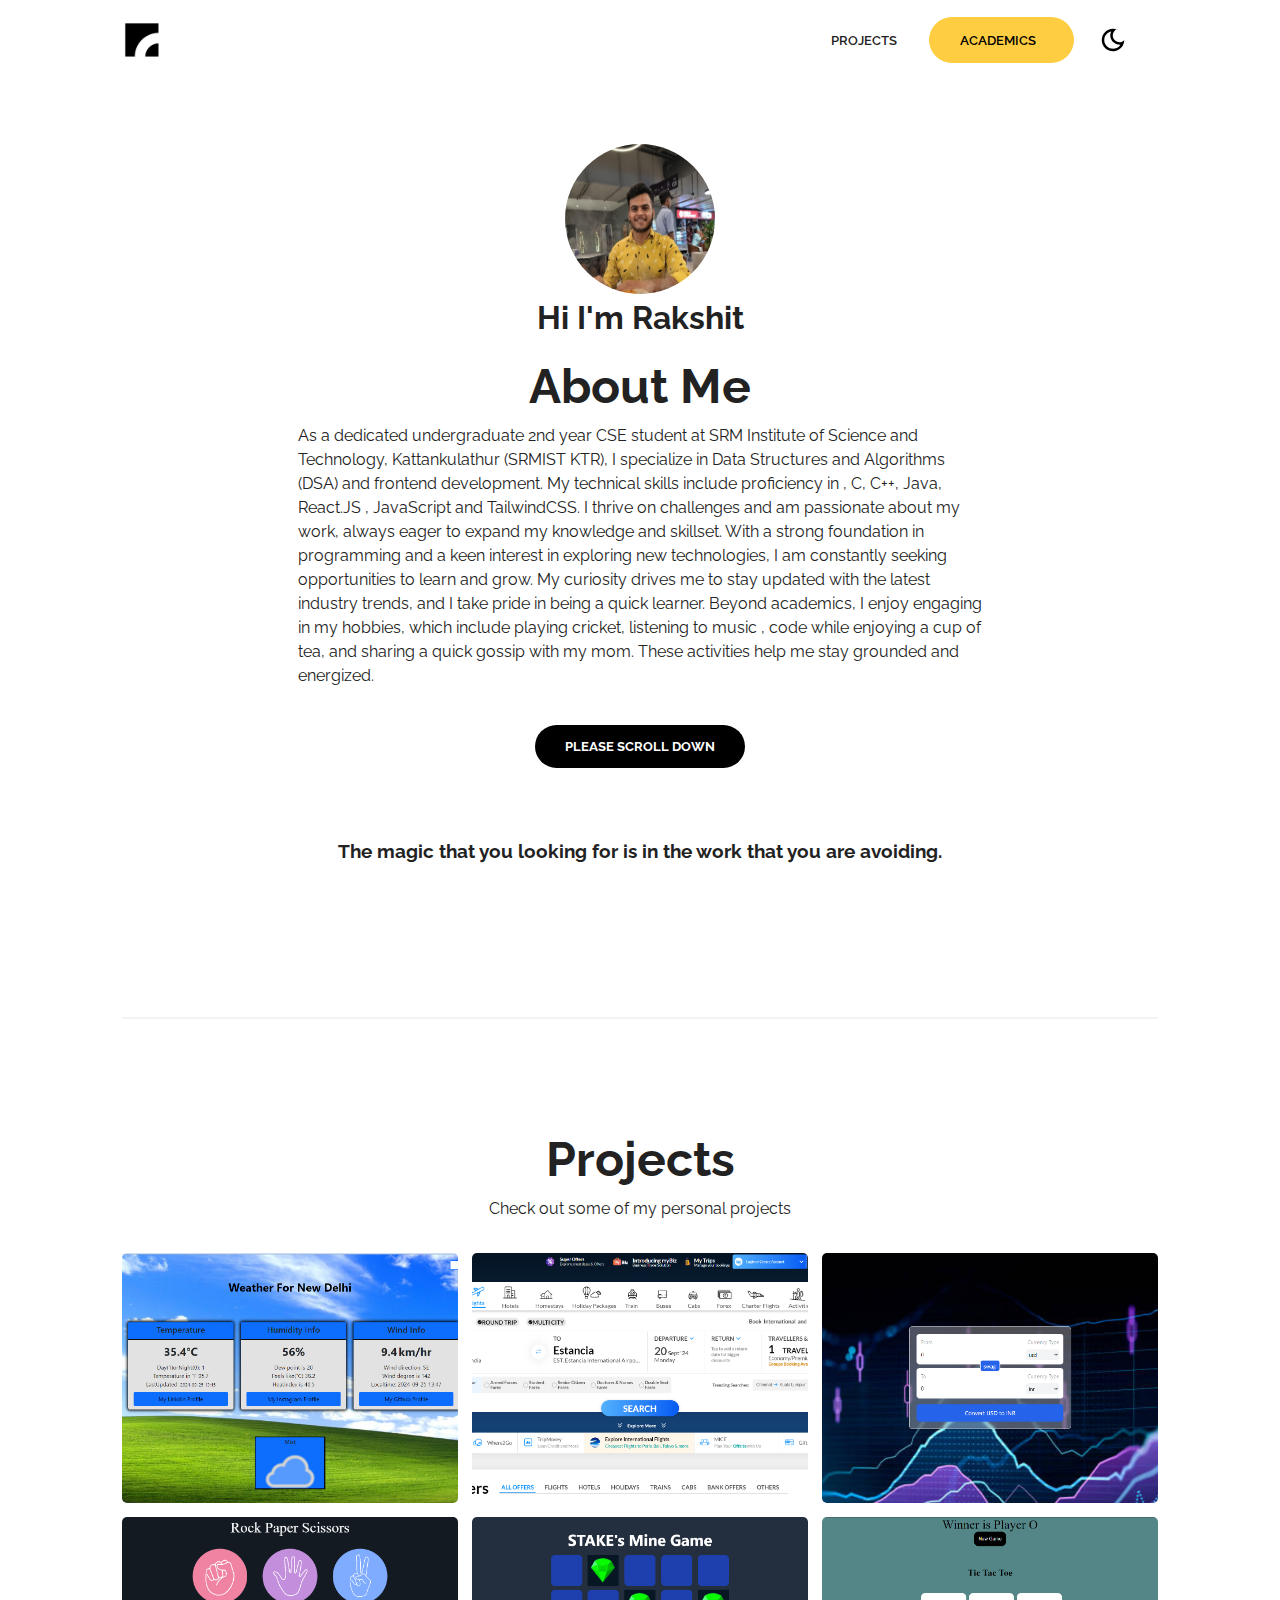
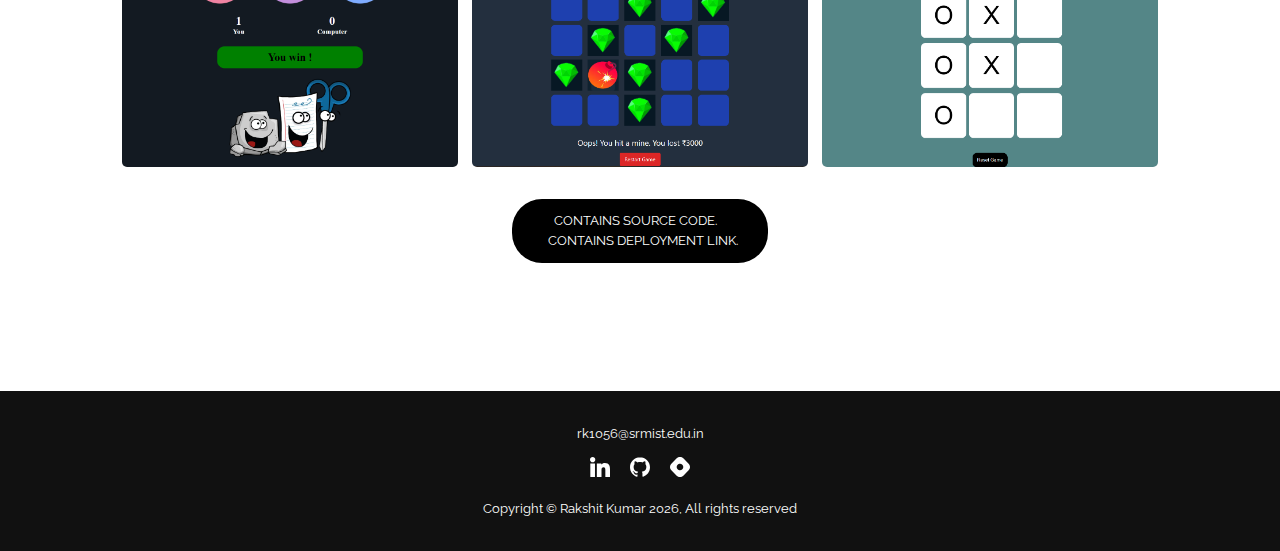
<file: index.html>
<!DOCTYPE html>
<html lang="en">
  <head>
    <meta charset="UTF-8" />
    <meta http-equiv="X-UA-Compatible" content="IE=edge" />
    <meta name="viewport" content="width=device-width, initial-scale=1.0" />
    <!-- Primary Meta Tags -->
    <title>Rakshit's Portfolio</title>
    <meta name="title" content="Rakshit's Portfolio Website" />
    <meta
      name="description"
      content=""
    />

    <!-- Open Graph / Facebook -->
    <meta property="og:type" content="website" />
    <meta
      property="og:url"
      content="https://rakshit412005.github.io/Portfolio_Website/"
    />
    <meta property="og:title" content="Rakshit's Portfolio" />
    <meta
      property="og:description"
      content=""
    />
    <meta
      property="og:image"
      content="https://rakshit412005.github.io/Portfolio_Website/"
    />

    <!-- Twitter -->
    <meta property="twitter:card" content="summary_large_image" />
    <meta
      property="twitter:url"
      content="https://rakshit412005.github.io/Portfolio_Website/"
    />
    <meta property="twitter:title" content="Portfolio Template - Open source" />
    <meta
      property="twitter:description"
      content=
    />
    <meta
      property="twitter:image"
      content="https://rakshit412005.github.io/Portfolio_Website/"
    />

    <!-- Link -->
    <link
      rel="apple-touch-icon"
      sizes="180x180"
      href="assets/favicon/apple-touch-icon.png"
    />
    <link
      rel="icon"
      type="image/png"
      sizes="16x16"
      href="/assets/favicon/favicon-16x16.png"
    />
    <link
      rel="icon"
      type="image/png"
      sizes="32x32"
      href="assets/favicon/favicon-32x32.png"
    />
    <link
      rel="icon"
      type="image/png"
      sizes="192x192"
      href="assets/favicon/android-chrome-192x192.png"
    />
    <link
      rel="icon"
      type="image/png"
      sizes="512x512"
      href="assets/favicon/android-chrome-512x512.png"
    />
    <link rel="icon" type="image/x-icon" href="assets/favicon/favicon.ico" />
    <link rel="manifest" href="assets/favicon/site.webmanifest" />
    <link
      rel="stylesheet"
      href="https://use.fontawesome.com/releases/v5.15.4/css/all.css"
      integrity="sha384-DyZ88mC6Up2uqS4h/KRgHuoeGwBcD4Ng9SiP4dIRy0EXTlnuz47vAwmeGwVChigm"
      crossorigin="anonymous"
    />
    <link rel="stylesheet" href="css/style.css" />
    <link rel="stylesheet" href="css/utilities.css" />
  </head>
  <body>
    <header id="hero">
      <!-- Navbar -->
      <nav class="navbar">
        <div class="container">
          <!-- Logo -->
          <h1 id="logo">
            <a href="https://github.com/Rakshit412005/portfolio-html-main"
              ><img src="./assets/logo.png" alt="Your Logo"
            /></a>
          </h1>
          <!-- Navbar links -->
          <ul class="nav-menu">
            <li><a class="nav-link" href="#projects">PROJECTS</a></li>
            
            <li>
              <a
                class="nav-link btn btn-primary pointer"
                href="academics.html"
                >Academics <i class="fas fa-arrow-right"></i
              ></a>
            </li>

            <!-- Toggle switch -->
            <div class="theme-switch">
              <input type="checkbox" id="switch" />
              <label class="toggle-icons" for="switch">
                <img class="moon" src="assets/moon.svg" />
                <img class="sun" src="assets/sun.svg" />
              </label>
            </div>
            <!-- Hamburger menu -->
          </ul>
          <div class="hamburger">
            <span class="bar"></span>
            <span class="bar"></span>
            <span class="bar"></span>
          </div>
        </div>
      </nav>

      <section class="header-container">
        <img
          class="profile-image"
          src="assets/WhatsApp Image 2024-09-17 at 21.01.03_e53aab0c.jpg"
          alt="photo"
        />
        <h1>Hi I'm Rakshit</h1>

        <div class="content-text">
          <h2>About Me</h2>
          <!-- <h2>products, brands, and experience.</h2> -->

          <p style="text-align: left;">
            As a dedicated undergraduate 2nd year CSE student at SRM Institute of Science and Technology, Kattankulathur (SRMIST KTR), I specialize in Data Structures and Algorithms (DSA) and frontend development. My technical skills include proficiency in , C, C++, Java, React.JS , JavaScript and TailwindCSS. I thrive on challenges and am passionate about my work, always eager to expand my knowledge and skillset.

            With a strong foundation in programming and a keen interest in exploring new technologies, I am constantly seeking opportunities to learn and grow. My curiosity drives me to stay updated with the latest industry trends, and I take pride in being a quick learner.
            
            Beyond academics, I enjoy engaging in my hobbies, which include playing cricket, listening to music , code while enjoying a cup of tea, and sharing a quick gossip with my mom. These activities help me stay grounded and energized.
          </p>
        </div>
        <a 
        
          
          class="btn btn-secondary"
          target="_blank"
          ><span style="font-weight: bold;"> Please Scroll Down</span></a
        ><br>
        
        <div class="content-text"></div>
          <h3>The magic that you looking for is in the work that you are avoiding.</h3>
          <!-- <h2>products, brands, and experience.</h2> -->

          
        </div>
      </section>
    </header>

    <!-- Projects -->
    <section id="projects" class="project-container container">
      <div class="division"></div>
      <div class="content-text">
        <h2>Projects</h2>
        <p>Check out some of my personal  projects</p>
      </div>

      <article class="project">
        <!-- Project 1 -->
        <div href="https://rakshit412005.github.io/Weather-App/" class="card">
          <div class="project-info">
            <div class="project-bio">
              <h3>Weather-App</h3>
              <p>Html, CSS, JavaScript, Fetch API</p>
            </div>

            <div class="project-link">
              
              <a href="https://github.com/Rakshit412005/Weather-App" target="_blank"><i class="fab fa-github"></i></a>
              <a href="https://rakshit412005.github.io/Weather-App/" target="_blank"><i class="fas fa-globe"></i></a>
            </div>
          </div>
        </div>

        <!-- Project 2 -->
        <div href="" class="card">
          <div class="project-info">
            <div class="project-bio">
              <h3>Make My Trip (UI/UX)</h3>
              <p>Html, CSS (Added 4 component pages- index,holiday,homestay,hotels)</p>
            </div>

            <div class="project-link">
              <a href="https://github.com/Rakshit412005/Make-My-Trip-Clone-UI-UX-" target="_blank"><i class="fab fa-github"></i></a>
              <a href="https://rakshit412005.github.io/Make-My-Trip-Clone-UI-UX-/" target="_blank"><i class="fas fa-globe"></i></a>
            </div>
          </div>
        </div>

        <!-- Porject 3 -->
        <div href="" class="card">
          <div class="project-info">
            <div class="project-bio">
              <h3>Currency Convertor</h3>
              <p>React.Js, JavaScript, Html, TailwindCSS, Fetch API, Custom Hooks</p>
            </div>

            <div class="project-link">
              <a href="https://github.com/Rakshit412005/06currencyConverter" target="_blank"><i class="fab fa-github"></i></a>
              <a href="https://react-currency-converter-omega-dun.vercel.app/" target="_blank"><i class="fas fa-globe"></i></a>
            </div>
          </div>
        </div>

        <!-- Project 4 -->
        <div href="" class="card">
          <div class="project-info">
            <div class="project-bio">
              <h3>Rock Paper Scissor</h3>
              <p>Html, CSS, JavaScript</p>
            </div>

            <div class="project-link">
              <a href="https://github.com/Rakshit412005/Rock-Paper-and-Scissors-" target="_blank"><i class="fab fa-github"></i></a>
              <a href="https://rakshit412005.github.io/Rock-Paper-and-Scissors-/" target="_blank"><i class="fas fa-globe"></i></a>
            </div>
          </div>
        </div>

        <!-- Project 5 -->
        <div href="" class="card">
          <div class="project-info">
            <div class="project-bio">
              <h3>Stake's Mines Game</h3>
              <p>React.Js, Hooks, TailwindCSS, Html, CSS, JavaScript</p>
            </div>

            <div class="project-link">
              <a href="https://github.com/Rakshit412005/Stake-Mines-Game" target="_blank"><i class="fab fa-github"></i></a>
              
              <a href="https://stake-mines-game-react-git-main-rakshits-projects-3b61802b.vercel.app/" target="_blank"><i class="fas fa-globe"></i></a>
            </div>
          </div>
        </div>
        

        <!-- Project 6 -->
        <div href="" class="card">
          <div class="project-info">
            <div class="project-bio">
              <h3>Tic-Tac-Toe</h3>
              <p>Html, CSS, JavaScript</p>
            </div>

            <div class="project-link">
              <a href="https://github.com/Rakshit412005/Tic-Tac-Toe" target="_blank"><i class="fab fa-github"></i></a>
              <a href="https://rakshit412005.github.io/Tic-Tac-Toe/" target="_blank"><i class="fas fa-globe"></i></a>
            </div>
          </div>
        </div>
      </article>

      <a href="#" class="btn btn-secondary"
        target="_blank" > <i class="fas fa-arrow-up"></i
      >&nbsp &nbsp<i class="fab fa-github"></i> contains source code. 
    <br>
    <i class="fas fa-globe"></i>&nbsp contains deployment link.
    </a>
      
      
    </section>

    <footer id="footer">
      <div class="container">
        <a href="mailto:rk1056@srmist.edu.in">rk1056@srmist.edu.in</a>
        <!-- Social links -->
        <div class="social">
         
        
          <a href="https://www.linkedin.com/in/rakshit-kumar-1290a12b7/" target="_blank"
            ><img src="./assets/linkedin-icon.svg" alt="Linkedin"
          /></a>
          <a href="https://github.com/Rakshit412005" target="_blank"><img src="./assets/github-icon.svg" alt="GitHub" /></a>
          <a href="https://github.com/Rakshit412005/portfolio-html-main" target="_blank"
            ><img src="./assets/hashnode-icon.svg" alt="Hashnode"
          /></a>
        </div>
        <!-- Attribution -->
        
        <p>Copyright &copy; Rakshit Kumar <span id="datee"></span>, All rights reserved</p>
      </div>
    </footer>
    <script src="js/script.js"></script>
  </body>
</html>
</file>
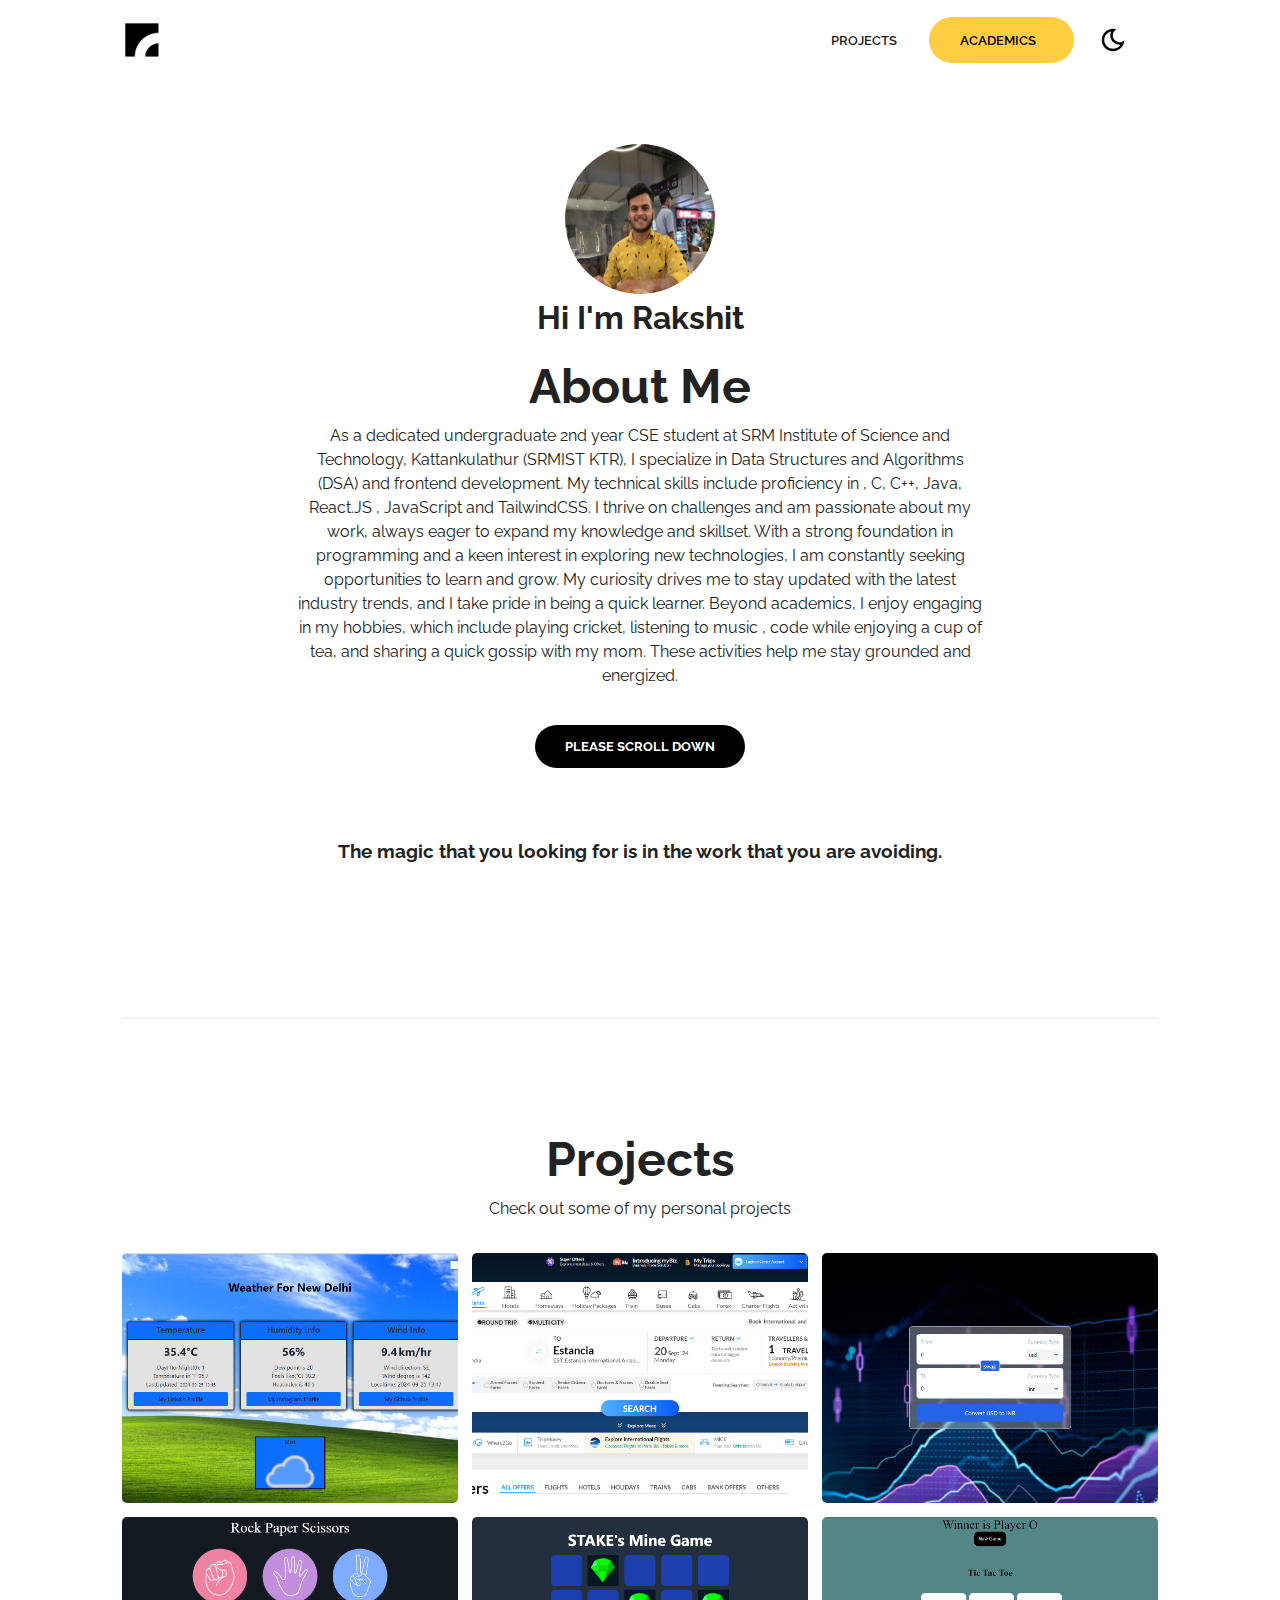
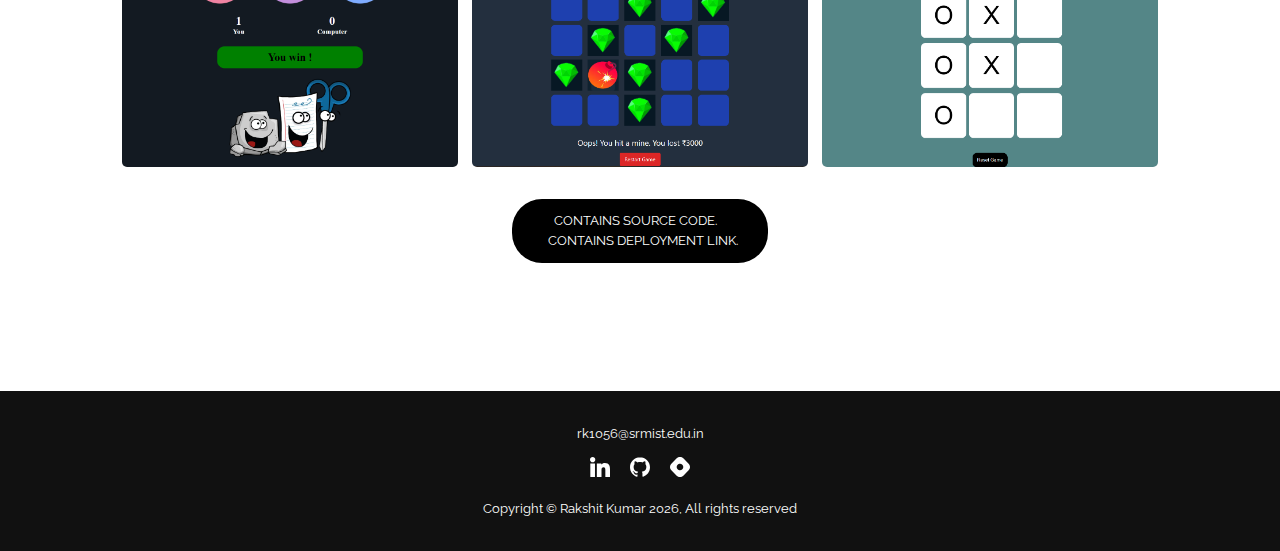
<file: src/index.html>
<!DOCTYPE html>
<html lang="en">
  <head>
    <meta charset="UTF-8" />
    <meta http-equiv="X-UA-Compatible" content="IE=edge" />
    <meta name="viewport" content="width=device-width, initial-scale=1.0" />
    <!-- Primary Meta Tags -->
    <title>Portfolio Template - Open source</title>
    <meta name="title" content="Portfolio Template - Open source" />
    <meta
      name="description"
      content="Build or customize your portfolio website using this super easy template. Free to use if you are a member of the community or a contributor to this project"
    />

    <!-- Open Graph / Facebook -->
    <meta property="og:type" content="website" />
    <meta
      property="og:url"
      content="https://github.com/CommunityPro/portfolio-html"
    />
    <meta property="og:title" content="Portfolio Template - Open source" />
    <meta
      property="og:description"
      content="Build or customize your portfolio website using this super easy template. Free to use if you are a member of the community or a contributor to this project"
    />
    <meta
      property="og:image"
      content="https://user-images.githubusercontent.com/62628408/150613011-b78a7f5a-0af1-4312-aab0-0022e7258693.png"
    />

    <!-- Twitter -->
    <meta property="twitter:card" content="summary_large_image" />
    <meta
      property="twitter:url"
      content="https://github.com/CommunityPro/portfolio-html"
    />
    <meta property="twitter:title" content="Portfolio Template - Open source" />
    <meta
      property="twitter:description"
      content="Build or customize your portfolio website using this super easy template. Free to use if you are a member of the community or a contributor to this project"
    />
    <meta
      property="twitter:image"
      content="https://user-images.githubusercontent.com/62628408/150613011-b78a7f5a-0af1-4312-aab0-0022e7258693.png"
    />

    <!-- Link -->
    <link
      rel="apple-touch-icon"
      sizes="180x180"
      href="assets/favicon/apple-touch-icon.png"
    />
    <link
      rel="icon"
      type="image/png"
      sizes="16x16"
      href="/assets/favicon/favicon-16x16.png"
    />
    <link
      rel="icon"
      type="image/png"
      sizes="32x32"
      href="assets/favicon/favicon-32x32.png"
    />
    <link
      rel="icon"
      type="image/png"
      sizes="192x192"
      href="assets/favicon/android-chrome-192x192.png"
    />
    <link
      rel="icon"
      type="image/png"
      sizes="512x512"
      href="assets/favicon/android-chrome-512x512.png"
    />
    <link rel="icon" type="image/x-icon" href="assets/favicon/favicon.ico" />
    <link rel="manifest" href="assets/favicon/site.webmanifest" />
    <link
      rel="stylesheet"
      href="https://use.fontawesome.com/releases/v5.15.4/css/all.css"
      integrity="sha384-DyZ88mC6Up2uqS4h/KRgHuoeGwBcD4Ng9SiP4dIRy0EXTlnuz47vAwmeGwVChigm"
      crossorigin="anonymous"
    />
    <link rel="stylesheet" href="css/style.css" />
    <link rel="stylesheet" href="css/utilities.css" />
  </head>
  <body>
    <header id="hero">
      <!-- Navbar -->
      <nav class="navbar">
        <div class="container">
          <!-- Logo -->
          <h1 id="logo">
            <a href="https://github.com/CommunityPro/portfolio-html"
              ><img src="./assets/logo.png" alt="Your Logo"
            /></a>
          </h1>
          <!-- Navbar links -->
          <ul class="nav-menu">
            <li><a class="nav-link" href="#projects">PROJECTS</a></li>
            <!-- <li><a class="nav-link" href="#">CONTACT</a></li>
            <li><a class="nav-link" href="#">BlOG</a></li> -->
            <li>
              <a
                class="nav-link btn btn-primary pointer"
                href="https://www.linkedin.com/in/rakshit-kumar-1290a12b7/details/education/"
                >Academics <i class="fas fa-arrow-right"></i
              ></a>
            </li>

            <!-- Toggle switch -->
            <div class="theme-switch">
              <input type="checkbox" id="switch" />
              <label class="toggle-icons" for="switch">
                <img class="moon" src="assets/moon.svg" />
                <img class="sun" src="assets/sun.svg" />
              </label>
            </div>
            <!-- Hamburger menu -->
          </ul>
          <div class="hamburger">
            <span class="bar"></span>
            <span class="bar"></span>
            <span class="bar"></span>
          </div>
        </div>
      </nav>

      <section class="header-container">
        <img
          class="profile-image"
          src="assets/WhatsApp Image 2024-09-17 at 21.01.03_e53aab0c.jpg"
          alt="photo"
        />
        <h1>Hi I'm Rakshit</h1>

        <div class="content-text">
          <h2>About Me</h2>
          <!-- <h2>products, brands, and experience.</h2> -->

          <p>
            As a dedicated undergraduate 2nd year CSE student at SRM Institute of Science and Technology, Kattankulathur (SRMIST KTR), I specialize in Data Structures and Algorithms (DSA) and frontend development. My technical skills include proficiency in , C, C++, Java, React.JS , JavaScript and TailwindCSS. I thrive on challenges and am passionate about my work, always eager to expand my knowledge and skillset.

            With a strong foundation in programming and a keen interest in exploring new technologies, I am constantly seeking opportunities to learn and grow. My curiosity drives me to stay updated with the latest industry trends, and I take pride in being a quick learner.
            
            Beyond academics, I enjoy engaging in my hobbies, which include playing cricket, listening to music , code while enjoying a cup of tea, and sharing a quick gossip with my mom. These activities help me stay grounded and energized.
          </p>
        </div>
        <a 
        
          
          class="btn btn-secondary"
          target="_blank"
          ><span style="font-weight: bold;"> Please Scroll Down</span></a
        ><br>
        
        <div class="content-text"></div>
          <h3>The magic that you looking for is in the work that you are avoiding.</h3>
          <!-- <h2>products, brands, and experience.</h2> -->

          
        </div>
      </section>
    </header>

    <!-- Projects -->
    <section id="projects" class="project-container container">
      <div class="division"></div>
      <div class="content-text">
        <h2>Projects</h2>
        <p>Check out some of my personal  projects</p>
      </div>

      <article class="project">
        <!-- Project 1 -->
        <div href="https://rakshit412005.github.io/Weather-App/" class="card">
          <div class="project-info">
            <div class="project-bio">
              <h3>Weather-App</h3>
              <p>Html, CSS, JavaScript, REST API</p>
            </div>

            <div class="project-link">
              
              <a href="https://github.com/Rakshit412005/Weather-App" target="_blank"><i class="fab fa-github"></i></a>
              <a href="https://rakshit412005.github.io/Weather-App/" target="_blank"><i class="fas fa-globe"></i></a>
            </div>
          </div>
        </div>

        <!-- Project 2 -->
        <div href="" class="card">
          <div class="project-info">
            <div class="project-bio">
              <h3>Make My Trip (UI/UX)</h3>
              <p>Html, CSS (Added 4 component pages- index,holiday,homestay,hotels)</p>
            </div>

            <div class="project-link">
              <a href="https://github.com/Rakshit412005/Make-My-Trip-Clone-UI-UX-" target="_blank"><i class="fab fa-github"></i></a>
              <a href="https://rakshit412005.github.io/Make-My-Trip-Clone-UI-UX-/" target="_blank"><i class="fas fa-globe"></i></a>
            </div>
          </div>
        </div>

        <!-- Porject 3 -->
        <div href="" class="card">
          <div class="project-info">
            <div class="project-bio">
              <h3>Currency Convertor</h3>
              <p>React.Js, JavaScript, Html, TailwindCSS, REST API, Custom Hooks</p>
            </div>

            <div class="project-link">
              <a href="https://github.com/Rakshit412005/06currencyConverter" target="_blank"><i class="fab fa-github"></i></a>
              <a href="https://react-currency-converter-omega-dun.vercel.app/" target="_blank"><i class="fas fa-globe"></i></a>
            </div>
          </div>
        </div>

        <!-- Project 4 -->
        <div href="" class="card">
          <div class="project-info">
            <div class="project-bio">
              <h3>Rock Paper Scissor</h3>
              <p>Html, CSS, JavaScript</p>
            </div>

            <div class="project-link">
              <a href="https://github.com/Rakshit412005/Rock-Paper-and-Scissors-" target="_blank"><i class="fab fa-github"></i></a>
              <a href="https://rakshit412005.github.io/Rock-Paper-and-Scissors-/" target="_blank"><i class="fas fa-globe"></i></a>
            </div>
          </div>
        </div>

        <!-- Project 5 -->
        <div href="" class="card">
          <div class="project-info">
            <div class="project-bio">
              <h3>Stake's Mines Game</h3>
              <p>React.Js, Hooks, TailwindCSS, Html, CSS, JavaScript</p>
            </div>

            <div class="project-link">
              <a href="https://github.com/Rakshit412005/Stake-Mines-Game" target="_blank"><i class="fab fa-github"></i></a>
              
              <a href="https://stake-mines-game-react-git-main-rakshits-projects-3b61802b.vercel.app/" target="_blank"><i class="fas fa-globe"></i></a>
            </div>
          </div>
        </div>

        <!-- Project 6 -->
        <div href="" class="card">
          <div class="project-info">
            <div class="project-bio">
              <h3>Tic-Tac-Toe</h3>
              <p>Html, CSS, JavaScript</p>
            </div>

            <div class="project-link">
              <a href="https://github.com/Rakshit412005/Tic-Tac-Toe" target="_blank"><i class="fab fa-github"></i></a>
              <a href="https://rakshit412005.github.io/Tic-Tac-Toe/" target="_blank"><i class="fas fa-globe"></i></a>
            </div>
          </div>
        </div>
      </article>

      <a href="#" class="btn btn-secondary"
        target="_blank" > <i class="fas fa-arrow-up"></i
      >&nbsp &nbsp<i class="fab fa-github"></i> contains source code. 
    <br>
    <i class="fas fa-globe"></i>&nbsp contains deployment link.
    </a>
      
      
    </section>

    <footer id="footer">
      <div class="container">
        <a href="mailto:rk1056@srmist.edu.in">rk1056@srmist.edu.in</a>
        <!-- Social links -->
        <div class="social">
         
        
          <a href="https://www.linkedin.com/in/rakshit-kumar-1290a12b7/" target="_blank"
            ><img src="./assets/linkedin-icon.svg" alt="Linkedin"
          /></a>
          <a href="https://github.com/Rakshit412005" target="_blank"><img src="./assets/github-icon.svg" alt="GitHub" /></a>
          <a href="#" target="_blank"
            ><img src="./assets/hashnode-icon.svg" alt="Hashnode"
          /></a>
        </div>
        <!-- Attribution -->
        
        <p>Copyright &copy; Rakshit Kumar <span id="datee"></span>, All rights reserved</p>
      </div>
    </footer>
    <script src="js/script.js"></script>
  </body>
</html>
</file>
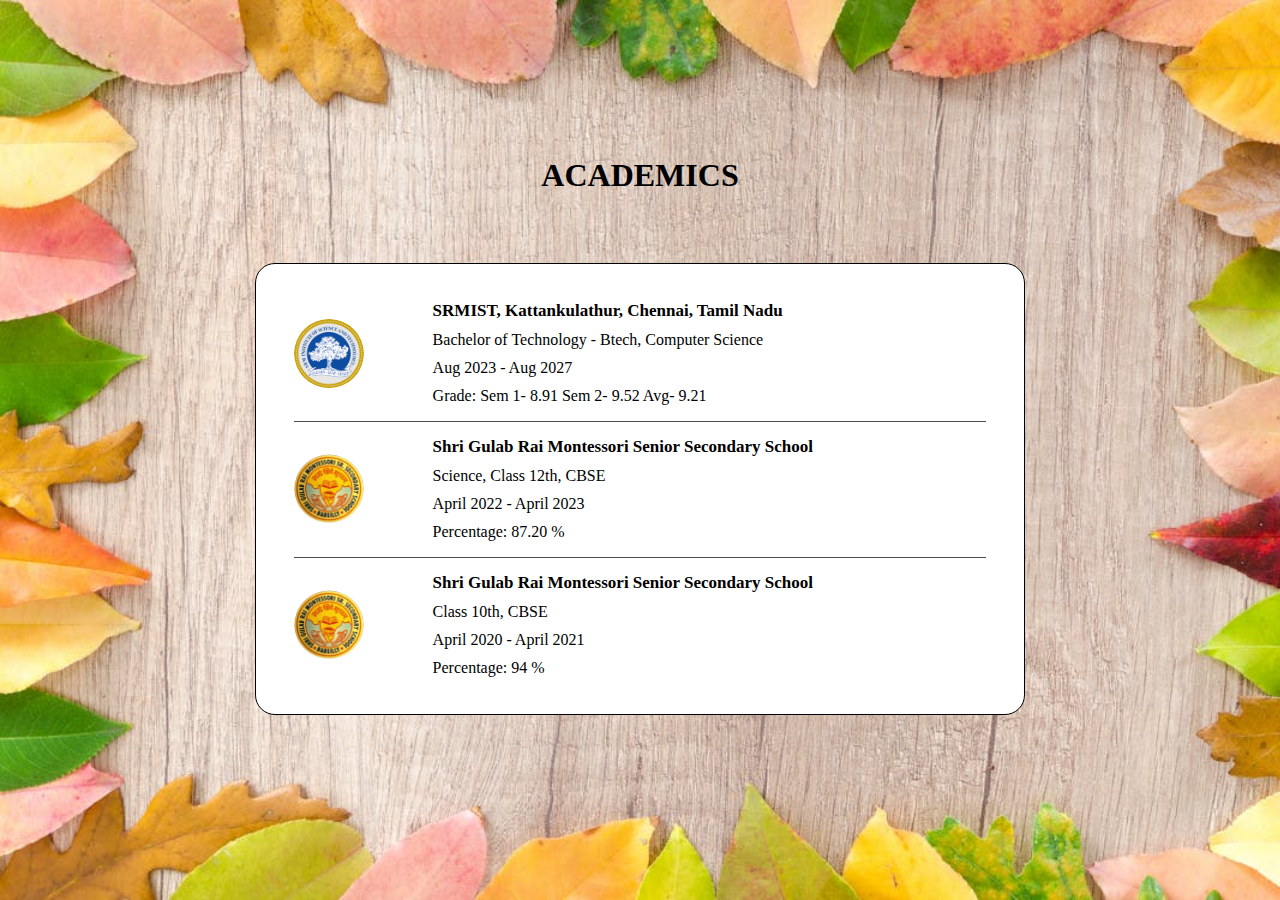
<file: academics.html>
<!DOCTYPE html>
<html lang="en">
<head>
    <meta charset="UTF-8">
    <meta name="viewport" content="width=device-width, initial-scale=1.0">
    <title>Academics</title>
    <link rel="stylesheet" href="./academics.css">
</head>
<body>
    <section class="padding" id="academics">
        <h1 style="text-align: center; margin-top: 0px; padding-top: 20PX;">ACADEMICS</h1>
        <div class='education_container'>
            <div style="
                min-height:30%;
                display:flex;
                flex-direction:row;
                align-items:center;
                margin:0 5%;
                border-bottom:1px solid #4b4b4b;">
                <img src="./assets/srm_logo.png" style="width:10%;border-radius:50%;" alt="" />
                <div class='details'>
                    <span class='institution'>SRMIST, Kattankulathur, Chennai, Tamil Nadu</span>
                    <span class='degree' style="
                        font-size:16px;
                        font-family:inherit;
                        text-align:left;">Bachelor of Technology - Btech, Computer Science</span>
                    <span class='duration' style="
                        font-size:16px;
                        font-family:inherit;
                        text-align:left;">Aug 2023 - Aug 2027</span>
                    <span class='cgpa' style="
                        font-size:16px;
                        font-family:inherit;
                        text-align:left;">Grade: Sem 1- 8.91 Sem 2- 9.52 Avg- 9.21</span>
                </div>
            </div>
    
            <div style="
                min-height:30%;
                display:flex;
                flex-direction:row;
                align-items:center;
                margin:0 5%;
                border-bottom:1px solid #4b4b4b;">
                <img src="./assets/grm_logo.png" style="width:10%;border-radius:50%;" alt="" />
                <div class='details'>
                    <span class='institution'>Shri Gulab Rai Montessori Senior Secondary School</span>
                    <span class='degree' style="
                        font-size:16px;
                        font-family:inherit;
                        text-align:left;">Science, Class 12th, CBSE</span>
                    <span class='duration' style="
                        font-size:16px;
                        font-family:inherit;
                        text-align:left;">April 2022 - April 2023</span>
                    <span class='cgpa' style="
                        font-size:16px;
                        font-family:inherit;
                        text-align:left;">Percentage: 87.20 %</span>
                </div>
            </div>
    
            <div style="
                min-height:30%;
                display:flex;
                flex-direction:row;
                align-items:center;
                margin:0 5%;">
                <img src="./assets/grm_logo.png" style="width:10%;border-radius:50%;" alt="" />
                <div class='details'>
                    <span class='institution'>Shri Gulab Rai Montessori Senior Secondary School</span>
                    <span class='degree' style="
                        font-size:16px;
                        font-family:inherit;
                        text-align:left;">Class 10th, CBSE</span>
                    <span class='duration' style="
                        font-size:16px;
                        font-family:inherit;
                        text-align:left;">April 2020 - April 2021</span>
                    <span class='cgpa' style="
                        font-size:16px;
                        font-family:inherit;
                        text-align:left;">Percentage: 94 %</span>
                </div>
            </div>
        </div>
    </section>
    
</body>
</html>
</file>
<file: css/style.css>
/* This is the required project styling. Will contain essential CSS styles like:
   * Flex property
   * Grid layout
   * Cards and sections
*/

@import url(https://fonts.googleapis.com/css?family=Raleway:100,200,300,regular,500,600,700,800,900,100italic,200italic,300italic,italic,500italic,600italic,700italic,800italic,900italic);

/* variables */
:root {
  /* Colors */
  --primary-color: #ffcd42;
  --secondary-color: #ffd35c;
  --bg-primary: #ffffff;
  --text-color: #222222;
  --text-color-two: #ffffff;
  --bg-secondary: #000000;
  --card-background: #f4f4f4;
  --bg-secondary-two: #111111;

  --shadow: 0 10px 40px rgba(0, 0, 0, 0.2);

  /* Font Weight */
  --weight-small: 400;
  --weight-semibold: 600;
  --weight-bold: 800;

  /* Max width */
  --width-small: 600px;
  --width-medium: 1100px;
  --width-large: 1300px;
}

[data-theme="dark"] {
  --primary-color: #ffcd42;
  --secondary-color: #ffd35c;
  --bg-primary: #000000;
  --text-color: #ffffff;
  --text-color-two: #222222;
  --bg-secondary: #ffffff;
  --card-background: #111111;
  --bg-secondary-two: #f4f4f4;
  --shadow: 0 2px 10px rgba(95, 95, 95, 0.2);
}

html {
  font-size: 100%;
  scroll-behavior: smooth;
}

/* Reset default styling */
* {
  margin: 0;
  padding: 0;
  box-sizing: border-box;
}

ul {
  list-style: none;
}

a {
  text-decoration: none;
  color: var(--text-color);
}

/* Main styling */
body {
  background: var(--bg-primary);
  color: var(--text-color);
  font-family: "Raleway", sans-serif;
  line-height: 1.5;
}

/* Navbar */
.navbar {
  position: fixed;
  top: 0;
  left: 0;
  right: 0;
  z-index: 20;
  background: var(--bg-primary);
}

.navbar .container {
  display: flex;
  align-items: center;
  justify-content: space-between;
  z-index: 20;
  height: 80px;
  width: 100%;
}

.navbar .nav-menu {
  display: flex;
  align-items: center;
  background: var(--bg-primary);
}

.navbar .nav-link {
  margin: 0 1rem;
  font-size: 0.8rem;
  font-weight: var(--weight-semibold);
}

.navbar #logo img {
  display: block;
  width: 40px;
}

.navbar .btn {
  margin-right: 1.5rem;
}

.fas.fa-arrow-right {
  margin-left: 0.5rem;
  font-size: 0.9rem;
}

/* hamburger */
.hamburger {
  margin-bottom: 0.1rem;
  display: none;
}

.bar {
  display: block;
  width: 23px;
  height: 3px;
  margin: 4px auto;
  transition: all 0.3s ease-in-out;
  border-radius: 30px;
  background-color: var(--bg-secondary);
}

/* Hero section */
#hero {
  display: flex;
  flex-direction: column;
  height: 100%;
}

.profile-image {
  width: 150px;
  height: 150px;
  border-radius: 50%;
  animation: bounce 0.5s infinite alternate;
}

@keyframes bounce {
  from {
    transform: translateY(0px);
  }

  to {
    transform: translateY(-10px);
  }
}

.division {
  width: 100%;
  height: 2px;
  background-color: var(--card-background);
  margin: 5.5rem 0;
}
/* Projects */
#projects {
  display: flex;
  flex-direction: column;
  margin: 2rem auto 5rem;
}

#projects .btn {
  align-self: center;
  margin: 2rem 0;
}

.project {
  display: grid;
  grid-template-columns: repeat(3, 1fr);
  grid-auto-rows: minmax(250px, auto);
  grid-gap: 0.9rem;
}

.card .project-bio p {
  font-size: 0.83rem;
}

.card .project-bio h3 {
  font-size: 0.9rem;
}

.project-info {
  display: flex;
  justify-content: space-between;
  opacity: 0;
  position: relative;
  transition: 0.5s ease-in-out;
}

.project-bio {
  display: flex;
  flex-direction: column;
  justify-content: flex-end;
  position: relative;
  top: 160px;
  left: 10px;
}

/* Footer */
#footer {
  background: #111111;
}

#footer .container {
  display: flex;
  flex-direction: column;
  align-items: center;
  justify-content: center;
  color: #ffffff;
  min-height: 160px;
  text-align: center;
}

#footer a {
  font-size: 0.8rem;
  color: #fff;
}

#footer a:hover {
  opacity: 0.6;
}

#footer .social {
  margin: 0.9rem 0;
}

#footer .social img {
  width: 20px;
  height: 20px;
}

#footer .social a {
  margin: 0 0.5rem;
}

#footer p {
  font-size: 0.8rem;
}

/* Responsiveness */

@media (max-width: 1000px) {
  .project {
    display: grid;
    grid-template-columns: repeat(2, 1fr);
  }
}

@media (max-width: 768px) {
}

@media (max-width: 670px) {
  .navbar .nav-menu {
    position: fixed;
    right: -100vw;
    top: 4.5rem;
    flex-direction: column;
    width: calc(80% - 10px);
    transition: 0.3s;
    box-shadow: var(--shadow);
    padding: 2rem;
    border-radius: 5px;
    align-items: flex-start;
  }

  .navbar .btn {
    margin: 0;
    margin-top: 1rem;
  }

  .nav-menu.active {
    right: 20px;
  }

  .nav-menu .nav-link {
    font-size: 0.9rem;
    margin: 0 0.2rem;
  }

  .nav-menu li {
    margin-bottom: 0.5rem;
    width: 100%;
  }

  .nav-menu .btn {
    width: 100%;
    text-align: center;
    margin-top: 0.5rem;
  }

  .hamburger {
    display: block;
    cursor: pointer;
    padding: 0.2rem 0.4rem;
  }

  .hamburger.active {
    border: 1px dotted gray;
  }

  .hamburger.active .bar:nth-child(2) {
    opacity: 0;
  }

  .hamburger.active .bar:nth-child(1) {
    transform: translateY(6px) rotate(45deg);
  }

  .hamburger.active .bar:nth-child(3) {
    transform: translateY(-8px) rotate(-45deg);
  }
}

@media (max-width: 600px) {
  .project {
    display: grid;
    grid-template-columns: 1fr;
  }

  .header-container .btn {
    border-radius: 5px;
    width: 80%;
  }
}
</file>
<file: css/utilities.css>
.container {
  max-width: var(--width-medium);
  margin: 0 auto;
  padding: 1rem 2rem;
}

h1::selection,
h2::selection {
  color: #111;
  background: var(--primary-color);
}

/* Buttons */
.btn {
  display: inline-block;
  padding: 0.75rem 1.9rem;
  border-radius: 30px;
  text-transform: uppercase;
  font-size: 0.82rem;
  transition: 0.3s;
  cursor:text;
}

.btn-primary {
  background: var(--primary-color);
  color: #000000;
}

.btn-secondary {
  margin: 5px 0;
  background-color: var(--bg-secondary);
  color: var(--bg-primary);
}

/* add hover to resume button */
.btn-primary:hover {
  background: var(--secondary-color);
}

/* Dark mode toggle */
#switch {
  display: none;
}

.toggle-icons {
  display: flex;
  justify-content: space-between;
  align-items: center;
  cursor: pointer;
}

.toggle-icons > img {
  transition: 0.6s cubic-bezier(0.23, 1, 0.32, 1);
  width: 30px;
}

.moon {
  transform: rotate(10deg);
}

#switch:checked + .toggle-icons .moon {
  transform: rotate(250deg);
}

#switch:checked + .toggle-icons .sun {
  transform: rotate(100deg);
}

/* Header Container */
.header-container {
  display: flex;
  flex-direction: column;
  align-items: center;
  justify-content: center;
  margin-top: 8rem;
  padding: 1rem;
}

.header-container > div {
  margin-top: 1rem;
}

.content-text {
  text-align: center;
  margin: 1.5rem 0;
}

.content-text h2 {
  font-size: 3rem;
  line-height: 1.2;
  transition: 0.2s ease-in-out;
}

.content-text p {
  padding: 0.5rem;
  margin: 0 auto;
  max-width: 700px;
}

/* Project cards */
.card {
  padding: 1rem;
  background: var(--card-background);
  color: #ffffff;
  border-radius: 5px;
  transition: 0.4s ease-in-out;
  cursor: pointer;
}

.card a {
  color: #ffffff;
  transition: 0.25s ease-in-out;
  font-size: 1.1rem;
  margin-right: 0.3rem;
}

.card a:hover {
  color: var(--primary-color);
}

.card:hover {
  box-shadow: inset 0 100px 1000px 10px rgba(0, 0, 0, 0.8);
}

.card:hover .project-info {
  opacity: 1;
}

/* Project Images */

/* project 1 */
.card:nth-child(1) {
  background: url('../assets/weatherApp.png') center center/cover;
  
}

/* Project 2 */
.card:nth-child(2) {
  background: url(../assets/MMT-clone.png) center center/cover;
}

/* Project 3 */
.card:nth-child(3) {
  background: url(../assets/CC-react.png) center center/cover;
}

/* Project 4 */
.card:nth-child(4) {
  background: url(../assets/RPS.png) center center/cover;
}

/* Project 5 */
.card:nth-child(5) {
  background: url(../assets/stake.png) center center/cover;
}

/* Project 6 */
.card:nth-child(6) {
  background: url(../assets/TTT.png) center center/cover;
}

/* Media Queries */
@media (max-width: 768px) {
  .header-container {
    margin-top: 7rem;
    text-align: center;
  }

  .content-text h2 {
    font-size: 2.5rem;
  }
}
.pointer{
  cursor: pointer;
}
</file>
<file: src/css/style.css>
/* This is the required project styling. Will contain essential CSS styles like:
   * Flex property
   * Grid layout
   * Cards and sections
*/

@import url(https://fonts.googleapis.com/css?family=Raleway:100,200,300,regular,500,600,700,800,900,100italic,200italic,300italic,italic,500italic,600italic,700italic,800italic,900italic);

/* variables */
:root {
  /* Colors */
  --primary-color: #ffcd42;
  --secondary-color: #ffd35c;
  --bg-primary: #ffffff;
  --text-color: #222222;
  --text-color-two: #ffffff;
  --bg-secondary: #000000;
  --card-background: #f4f4f4;
  --bg-secondary-two: #111111;

  --shadow: 0 10px 40px rgba(0, 0, 0, 0.2);

  /* Font Weight */
  --weight-small: 400;
  --weight-semibold: 600;
  --weight-bold: 800;

  /* Max width */
  --width-small: 600px;
  --width-medium: 1100px;
  --width-large: 1300px;
}

[data-theme="dark"] {
  --primary-color: #ffcd42;
  --secondary-color: #ffd35c;
  --bg-primary: #000000;
  --text-color: #ffffff;
  --text-color-two: #222222;
  --bg-secondary: #ffffff;
  --card-background: #111111;
  --bg-secondary-two: #f4f4f4;
  --shadow: 0 2px 10px rgba(95, 95, 95, 0.2);
}

html {
  font-size: 100%;
  scroll-behavior: smooth;
}

/* Reset default styling */
* {
  margin: 0;
  padding: 0;
  box-sizing: border-box;
}

ul {
  list-style: none;
}

a {
  text-decoration: none;
  color: var(--text-color);
}

/* Main styling */
body {
  background: var(--bg-primary);
  color: var(--text-color);
  font-family: "Raleway", sans-serif;
  line-height: 1.5;
}

/* Navbar */
.navbar {
  position: fixed;
  top: 0;
  left: 0;
  right: 0;
  z-index: 20;
  background: var(--bg-primary);
}

.navbar .container {
  display: flex;
  align-items: center;
  justify-content: space-between;
  z-index: 20;
  height: 80px;
  width: 100%;
}

.navbar .nav-menu {
  display: flex;
  align-items: center;
  background: var(--bg-primary);
}

.navbar .nav-link {
  margin: 0 1rem;
  font-size: 0.8rem;
  font-weight: var(--weight-semibold);
}

.navbar #logo img {
  display: block;
  width: 40px;
}

.navbar .btn {
  margin-right: 1.5rem;
}

.fas.fa-arrow-right {
  margin-left: 0.5rem;
  font-size: 0.9rem;
}

/* hamburger */
.hamburger {
  margin-bottom: 0.1rem;
  display: none;
}

.bar {
  display: block;
  width: 23px;
  height: 3px;
  margin: 4px auto;
  transition: all 0.3s ease-in-out;
  border-radius: 30px;
  background-color: var(--bg-secondary);
}

/* Hero section */
#hero {
  display: flex;
  flex-direction: column;
  height: 100%;
}

.profile-image {
  width: 150px;
  height: 150px;
  border-radius: 50%;
  animation: bounce 0.5s infinite alternate;
}

@keyframes bounce {
  from {
    transform: translateY(0px);
  }

  to {
    transform: translateY(-10px);
  }
}

.division {
  width: 100%;
  height: 2px;
  background-color: var(--card-background);
  margin: 5.5rem 0;
}
/* Projects */
#projects {
  display: flex;
  flex-direction: column;
  margin: 2rem auto 5rem;
}

#projects .btn {
  align-self: center;
  margin: 2rem 0;
}

.project {
  display: grid;
  grid-template-columns: repeat(3, 1fr);
  grid-auto-rows: minmax(250px, auto);
  grid-gap: 0.9rem;
}

.card .project-bio p {
  font-size: 0.83rem;
}

.card .project-bio h3 {
  font-size: 0.9rem;
}

.project-info {
  display: flex;
  justify-content: space-between;
  opacity: 0;
  position: relative;
  transition: 0.5s ease-in-out;
}

.project-bio {
  display: flex;
  flex-direction: column;
  justify-content: flex-end;
  position: relative;
  top: 160px;
  left: 10px;
}

/* Footer */
#footer {
  background: #111111;
}

#footer .container {
  display: flex;
  flex-direction: column;
  align-items: center;
  justify-content: center;
  color: #ffffff;
  min-height: 160px;
  text-align: center;
}

#footer a {
  font-size: 0.8rem;
  color: #fff;
}

#footer a:hover {
  opacity: 0.6;
}

#footer .social {
  margin: 0.9rem 0;
}

#footer .social img {
  width: 20px;
  height: 20px;
}

#footer .social a {
  margin: 0 0.5rem;
}

#footer p {
  font-size: 0.8rem;
}

/* Responsiveness */

@media (max-width: 1000px) {
  .project {
    display: grid;
    grid-template-columns: repeat(2, 1fr);
  }
}

@media (max-width: 768px) {
}

@media (max-width: 670px) {
  .navbar .nav-menu {
    position: fixed;
    right: -100vw;
    top: 4.5rem;
    flex-direction: column;
    width: calc(80% - 10px);
    transition: 0.3s;
    box-shadow: var(--shadow);
    padding: 2rem;
    border-radius: 5px;
    align-items: flex-start;
  }

  .navbar .btn {
    margin: 0;
    margin-top: 1rem;
  }

  .nav-menu.active {
    right: 20px;
  }

  .nav-menu .nav-link {
    font-size: 0.9rem;
    margin: 0 0.2rem;
  }

  .nav-menu li {
    margin-bottom: 0.5rem;
    width: 100%;
  }

  .nav-menu .btn {
    width: 100%;
    text-align: center;
    margin-top: 0.5rem;
  }

  .hamburger {
    display: block;
    cursor: pointer;
    padding: 0.2rem 0.4rem;
  }

  .hamburger.active {
    border: 1px dotted gray;
  }

  .hamburger.active .bar:nth-child(2) {
    opacity: 0;
  }

  .hamburger.active .bar:nth-child(1) {
    transform: translateY(6px) rotate(45deg);
  }

  .hamburger.active .bar:nth-child(3) {
    transform: translateY(-8px) rotate(-45deg);
  }
}

@media (max-width: 600px) {
  .project {
    display: grid;
    grid-template-columns: 1fr;
  }

  .header-container .btn {
    border-radius: 5px;
    width: 80%;
  }
}
</file>
<file: src/css/utilities.css>
/* ?This is where reusable styling of this template will be. 
   !Will contain things like:
   * Button styling
   * Background color styling
   * padding and margin
*/

.container {
  max-width: var(--width-medium);
  margin: 0 auto;
  padding: 1rem 2rem;
}

h1::selection,
h2::selection {
  color: #111;
  background: var(--primary-color);
}

/* Buttons */
.btn {
  display: inline-block;
  padding: 0.75rem 1.9rem;
  border-radius: 30px;
  text-transform: uppercase;
  font-size: 0.82rem;
  transition: 0.3s;
  cursor:text;
}

.btn-primary {
  background: var(--primary-color);
  color: #000000;
}

.btn-secondary {
  margin: 5px 0;
  background-color: var(--bg-secondary);
  color: var(--bg-primary);
}

/* add hover to resume button */
.btn-primary:hover {
  background: var(--secondary-color);
}

/* Dark mode toggle */
#switch {
  display: none;
}

.toggle-icons {
  display: flex;
  justify-content: space-between;
  align-items: center;
  cursor: pointer;
}

.toggle-icons > img {
  transition: 0.6s cubic-bezier(0.23, 1, 0.32, 1);
  width: 30px;
}

.moon {
  transform: rotate(10deg);
}

#switch:checked + .toggle-icons .moon {
  transform: rotate(250deg);
}

#switch:checked + .toggle-icons .sun {
  transform: rotate(100deg);
}

/* Header Container */
.header-container {
  display: flex;
  flex-direction: column;
  align-items: center;
  justify-content: center;
  margin-top: 8rem;
  padding: 1rem;
}

.header-container > div {
  margin-top: 1rem;
}

.content-text {
  text-align: center;
  margin: 1.5rem 0;
}

.content-text h2 {
  font-size: 3rem;
  line-height: 1.2;
  transition: 0.2s ease-in-out;
}

.content-text p {
  padding: 0.5rem;
  margin: 0 auto;
  max-width: 700px;
}

/* Project cards */
.card {
  padding: 1rem;
  background: var(--card-background);
  color: #ffffff;
  border-radius: 5px;
  transition: 0.4s ease-in-out;
  cursor: pointer;
}

.card a {
  color: #ffffff;
  transition: 0.25s ease-in-out;
  font-size: 1.1rem;
  margin-right: 0.3rem;
}

.card a:hover {
  color: var(--primary-color);
}

.card:hover {
  box-shadow: inset 0 100px 1000px 10px rgba(0, 0, 0, 0.8);
}

.card:hover .project-info {
  opacity: 1;
}

/* Project Images */

/* project 1 */
.card:nth-child(1) {
  background: url('../assets/weatherApp.png') center center/cover;
  
}

/* Project 2 */
.card:nth-child(2) {
  background: url(../assets/MMT-clone.png) center center/cover;
}

/* Project 3 */
.card:nth-child(3) {
  background: url(../assets/CC-react.png) center center/cover;
}

/* Project 4 */
.card:nth-child(4) {
  background: url(../assets/RPS.png) center center/cover;
}

/* Project 5 */
.card:nth-child(5) {
  background: url(../assets/stake.png) center center/cover;
}

/* Project 6 */
.card:nth-child(6) {
  background: url(../assets/TTT.png) center center/cover;
}

/* Media Queries */
@media (max-width: 768px) {
  .header-container {
    margin-top: 7rem;
    text-align: center;
  }

  .content-text h2 {
    font-size: 2.5rem;
  }
}
.pointer{
  cursor: pointer;
}
</file>
<file: academics.css>
body{
  margin: 0;
  
}
.details{
    flex-direction: column;
    gap: 10px;
    display: flex;
    margin-left: 10%;
  }
  .institution{
  font-weight: 600;
  font-family: inherit;
  font-size: 17px;
  }
  .education_container{
    transition: box-shadow 0.5s ease;
    background-color: white;
    width: 60%;
    height: 450px;
    margin: 3rem auto;
    text-align: center;
    border-radius: 20px;
    border: 1px solid;
    display: flex;
    padding: unset;
    /* align-items: center; */
    flex-direction: column;
    justify-content: center; 
    
  }
  .education_container:hover{
  box-shadow:0px 0px 8px 2px grey;
  }
  #academics{
  background-image: url('./assets/academicsBG.png');
  background-size: cover;
  background-repeat: no-repeat;
  display: flex;
  justify-content: center;
  align-items: center;
  flex-direction: column;
  height: 100vh;
  width: 100%;
  }
</file>
